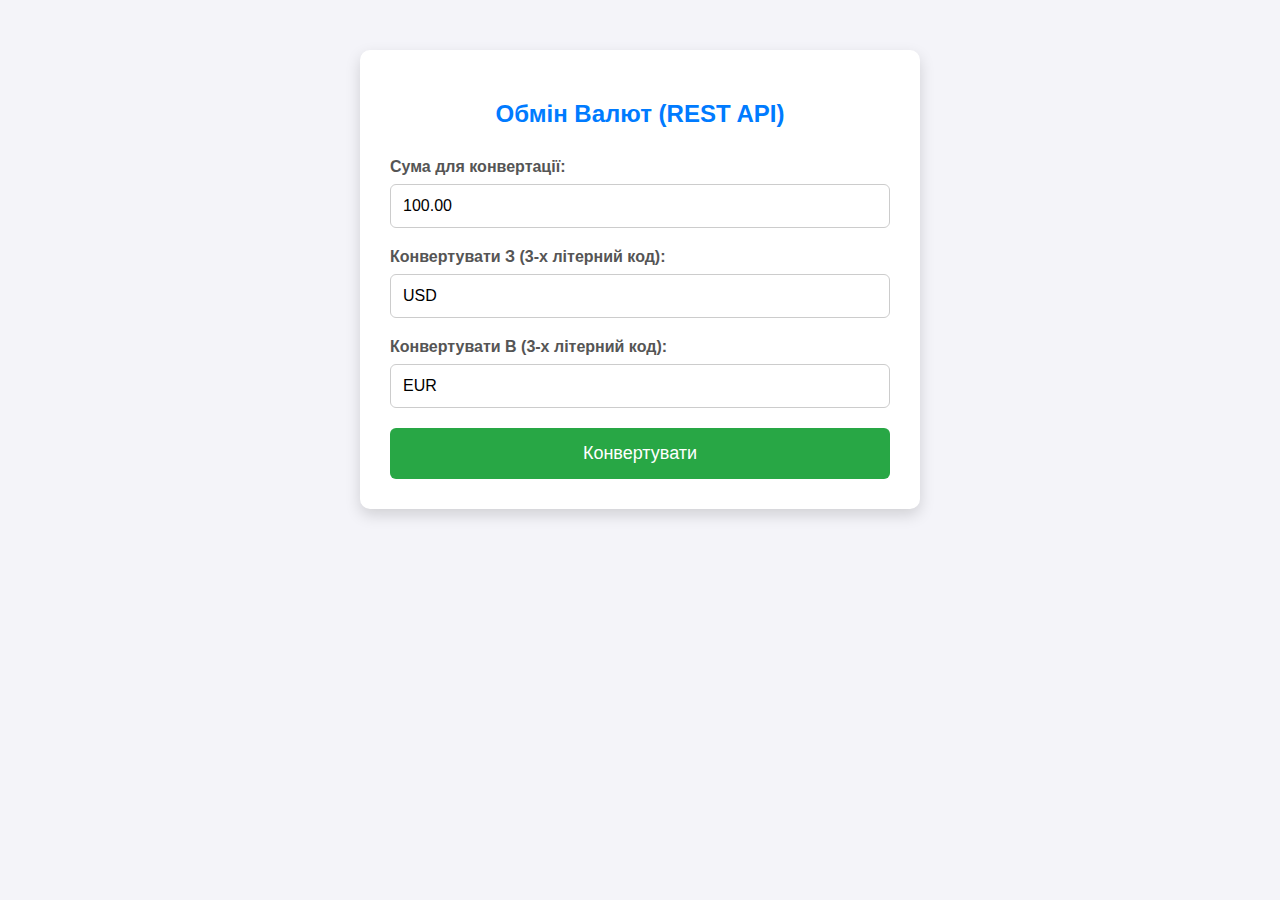
<file: src/main/resources/static/index.html>
<!DOCTYPE html>
<html lang="uk">
<head>
  <meta charset="UTF-8">
  <meta name="viewport" content="width=device-width, initial-scale=1.0">
  <title>Конвертація Валют (AJAX)</title>
  <style>
    body {
        font-family: 'Arial', sans-serif;
        background-color: #f4f4f9;
        color: #333;
        margin: 20px;
    }
    .container {
        max-width: 500px;
        margin: 50px auto;
        background: #ffffff;
        padding: 30px;
        border-radius: 10px;
        box-shadow: 0 6px 15px rgba(0, 0, 0, 0.15);
    }
    h2 {
        color: #007bff;
        text-align: center;
        margin-bottom: 30px;
    }
    .form-group {
        margin-bottom: 20px;
    }
    label {
        display: block;
        margin-bottom: 8px;
        font-weight: bold;
        color: #555;
    }
    input[type="text"],
    input[type="number"] {
        width: 100%;
        padding: 12px;
        border: 1px solid #ccc;
        border-radius: 6px;
        box-sizing: border-box;
        font-size: 16px;
    }
    button {
        width: 100%;
        padding: 15px;
        background-color: #28a745;
        color: white;
        border: none;
        border-radius: 6px;
        cursor: pointer;
        font-size: 18px;
        transition: background-color 0.3s ease;
    }
    button:hover {
        background-color: #218838;
    }
    .result-box, .error-box {
        margin-top: 30px;
        padding: 15px;
        border-radius: 8px;
        text-align: center;
    }
    .result-box {
        background-color: #e9f7ff;
        border: 1px solid #cce5ff;
    }
    .error-box {
        background-color: #f8d7da;
        color: #721c24;
        border: 1px solid #f5c6cb;
        font-weight: bold;
    }
    .amount-large {
        font-size: 2em;
        color: #28a745;
        font-weight: bold;
        margin: 10px 0;
    }
  </style>
</head>
<body>

<div class="container">
  <h2>Обмін Валют (REST API)</h2>

  <form id="conversionForm" method="post">

    <div class="form-group">
      <label for="amount">Сума для конвертації:</label>
      <input type="number" id="amount" name="amount"
             placeholder="Введіть суму" required min="0.01" step="0.01" value="100.00">
    </div>

    <div class="form-group">
      <label for="fromCurrency">Конвертувати З (3-х літерний код):</label>
      <input type="text" id="fromCurrency" name="fromCurrency"
             placeholder="Наприклад, USD" required maxlength="3" value="USD">
    </div>

    <div class="form-group">
      <label for="toCurrency">Конвертувати В (3-х літерний код):</label>
      <input type="text" id="toCurrency" name="toCurrency"
             placeholder="Наприклад, EUR" required maxlength="3" value="EUR">
    </div>

    <button type="submit">Конвертувати</button>
  </form>

  <div id="responseContainer">
  </div>

</div>

<script>
  // 1. ОТРИМАННЯ ЕЛЕМЕНТІВ
  const form = document.getElementById('conversionForm');
  const responseContainer = document.getElementById('responseContainer');

  // 2. ОБРОБНИК ВІДПРАВЛЕННЯ ФОРМИ
  form.addEventListener('submit', async function(event) {
      event.preventDefault(); // Зупиняємо стандартну відправку форми браузером

      responseContainer.innerHTML = ''; // Очищаємо попередні результати

      // 3. ЗБІР ДАНИХ З ПОЛІВ ФОРМИ
      const requestBody = {
          fromCurrency: document.getElementById('fromCurrency').value.toUpperCase(),
          toCurrency: document.getElementById('toCurrency').value.toUpperCase(),
          // Парсимо число, щоб забезпечити правильний тип даних для JSON
          amount: parseFloat(document.getElementById('amount').value)
      };

      // 4. НАДАННЯ ЗАПИТУ (POST з JSON)
      try {
          const response = await fetch('http://localhost:8080/api/currency/convert', {
              method: 'POST',
              headers: {
                  'Content-Type': 'application/json' // КЛЮЧОВИЙ МОМЕНТ: Вказуємо, що надсилаємо JSON
              },
              body: JSON.stringify(requestBody) // Перетворюємо JavaScript-об'єкт на JSON-рядок
          });

          // 5. ОБРОБКА ВІДПОВІДІ
          const data = await response.json();

          if (response.ok) {
              // HTTP 200 OK (Успішна конвертація)
              displaySuccess(data);
          } else if (response.status === 400) {
               // HTTP 400 Bad Request (Помилка валідації або непідтримувана валюта)
              displayError(data.message || data);
          } else {
              // Інші помилки (500, 404 тощо)
              displayError('Помилка сервера: ' + (data.message || response.statusText));
          }

      } catch (error) {
          console.error('Fetch error:', error);
          displayError('Неможливо підключитися до API. Перевірте, чи запущений Spring Boot.');
      }
  });

  // 6. ФУНКЦІЯ ДЛЯ ВІДОБРАЖЕННЯ УСПІШНОГО РЕЗУЛЬТАТУ
  function displaySuccess(data) {
      const html = `
          <div class="result-box">
              <p>Результат конвертації ${data.fromCurrency} у ${data.toCurrency}:</p>
              <div class="amount-large">
                  ${data.convertedAmount.toFixed(2)} ${data.toCurrency}
              </div>
              <div class="rate-info">
                  (Курс: 1 ${data.fromCurrency} = ${data.exchangeRate.toFixed(4)} ${data.toCurrency})
              </div>
          </div>
      `;
      responseContainer.innerHTML = html;
  }

  // 7. ФУНКЦІЯ ДЛЯ ВІДОБРАЖЕННЯ ПОМИЛОК
  function displayError(message) {
      const html = `<div class="error-box">${message}</div>`;
      responseContainer.innerHTML = html;
  }

</script>

</body>
</html>
</file>
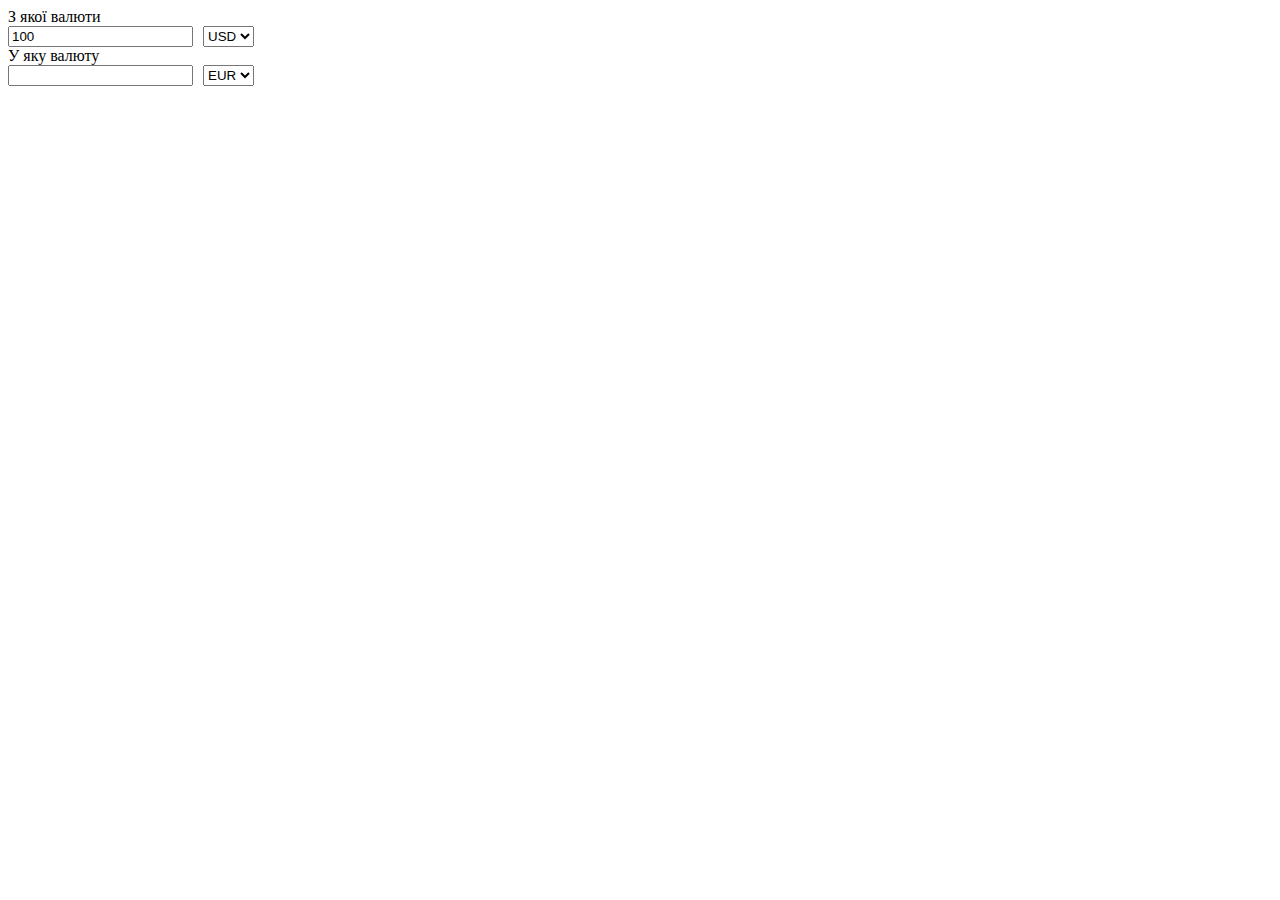
<file: src/main/resources/static/new_index.html>
<!DOCTYPE html>
<html lang="en">
<head>
    <meta charset="UTF-8">
    <title>Title</title>
</head>
<body>
<div class="form-group">
    <label>З якої валюти</label>
    <div style="display:flex; gap:10px;">
        <input type="number" id="amountLeft" step="0.01" value="100">
        <select id="currencyLeft">
            <option value="USD">USD</option>
            <option value="EUR">EUR</option>
            <option value="UAH">UAH</option>
        </select>
    </div>
</div>

<div class="form-group">
    <label>У яку валюту</label>
    <div style="display:flex; gap:10px;">
        <input type="number" id="amountRight" step="0.01">
        <select id="currencyRight">
            <option value="EUR">EUR</option>
            <option value="USD">USD</option>
            <option value="UAH">UAH</option>
        </select>
    </div>
</div>

<script>
    const amountLeft = document.getElementById('amountLeft');
    const amountRight = document.getElementById('amountRight');
    const currencyLeft = document.getElementById('currencyLeft');
    const currencyRight = document.getElementById('currencyRight');

    let activeInput = 'left';

    // Слушаем ввод
    amountLeft.addEventListener('input', () => {
        activeInput = 'left';
        convert();
    });

    amountRight.addEventListener('input', () => {
        activeInput = 'right';
        convert();
    });

    // Слушаем смену валют
    currencyLeft.addEventListener('change', convert);
    currencyRight.addEventListener('change', convert);

    async function convert() {
        let fromCurrency, toCurrency, amount;

        if (activeInput === 'left') {
            amount = parseFloat(amountLeft.value);
            fromCurrency = currencyLeft.value;
            toCurrency = currencyRight.value;
        } else {
            amount = parseFloat(amountRight.value);
            fromCurrency = currencyRight.value;
            toCurrency = currencyLeft.value;
        }

        if (isNaN(amount) || amount <= 0) return;

        try {
            const response = await fetch('http://localhost:8080/api/currency/convert', {
                method: 'POST',
                headers: { 'Content-Type': 'application/json' },
                body: JSON.stringify({ fromCurrency, toCurrency, amount })
            });

            const data = await response.json();

            if (!response.ok) {
                console.error(data);
                return;
            }

            if (activeInput === 'left') {
                amountRight.value = data.convertedAmount.toFixed(2);
            } else {
                amountLeft.value = data.convertedAmount.toFixed(2);
            }

        } catch (e) {
            console.error('API error', e);
        }
    }
</script>

</body>
</html>
</file>
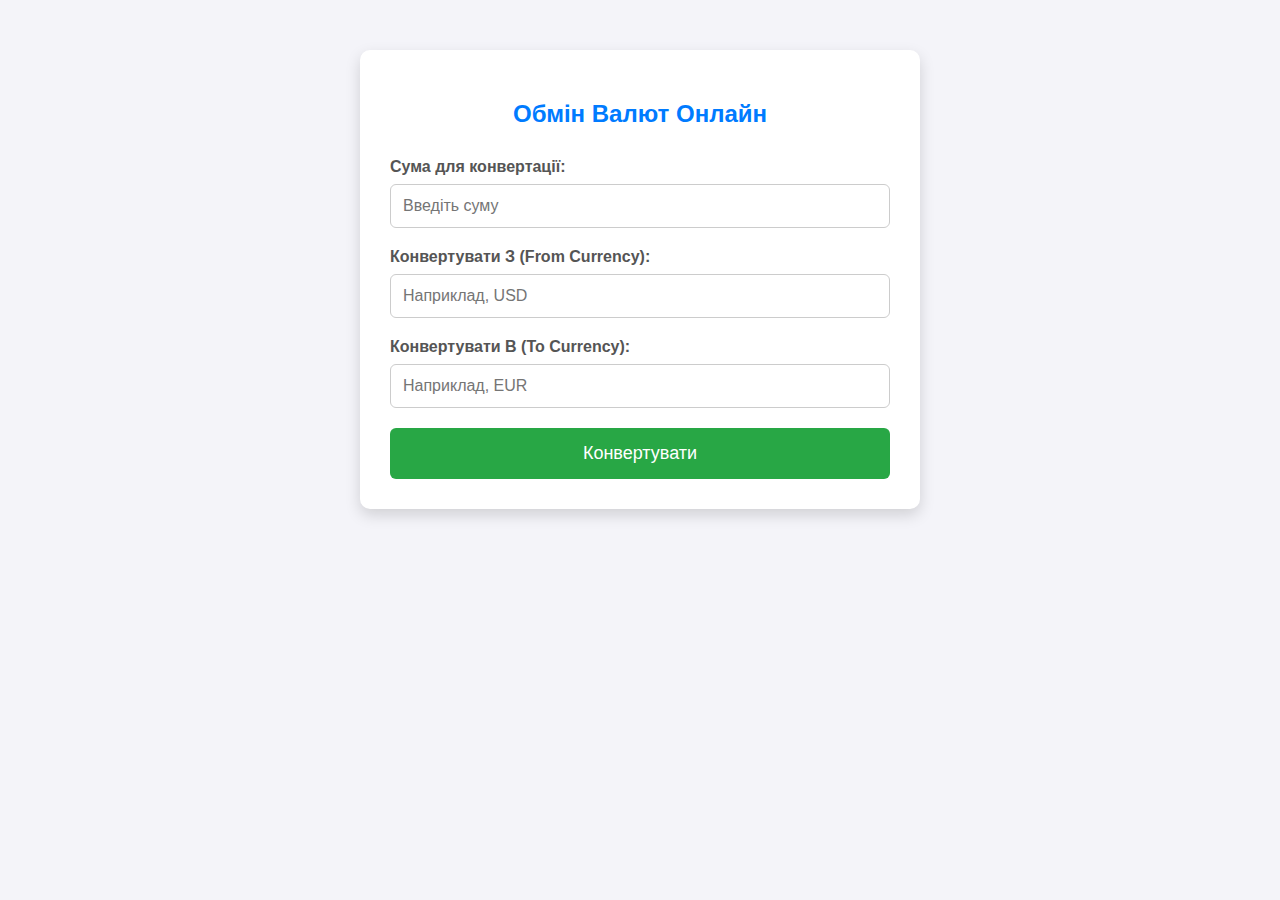
<file: src/main/resources/templates/main.html>
<!DOCTYPE html>
<html lang="uk">
<head>
  <meta charset="UTF-8">
  <meta name="viewport" content="width=device-width, initial-scale=1.0">
  <title>Форма Конвертації Валют</title>
  <style>
    body {
        font-family: 'Arial', sans-serif;
        background-color: #f4f4f9;
        color: #333;
        margin: 20px;
    }
    .container {
        max-width: 500px;
        margin: 50px auto;
        background: #ffffff;
        padding: 30px;
        border-radius: 10px;
        box-shadow: 0 6px 15px rgba(0, 0, 0, 0.15);
    }
    h2 {
        color: #007bff;
        text-align: center;
        margin-bottom: 30px;
    }
    .form-group {
        margin-bottom: 20px;
    }
    label {
        display: block;
        margin-bottom: 8px;
        font-weight: bold;
        color: #555;
    }
    input[type="text"],
    input[type="number"],
    select {
        width: 100%;
        padding: 12px;
        border: 1px solid #ccc;
        border-radius: 6px;
        box-sizing: border-box; /* Важливо для коректної ширини */
        font-size: 16px;
    }
    button {
        width: 100%;
        padding: 15px;
        background-color: #28a745;
        color: white;
        border: none;
        border-radius: 6px;
        cursor: pointer;
        font-size: 18px;
        transition: background-color 0.3s ease;
    }
    button:hover {
        background-color: #218838;
    }
  </style>
</head>
<body>

<div class="container">
  <h2>Обмін Валют Онлайн</h2>

  <form action="http://localhost:8080/convert" method="post">

    <div class="form-group">
      <label for="amount">Сума для конвертації:</label>
      <input type="number" id="amount" name="amount"
             placeholder="Введіть суму" required min="0.01" step="0.01">
    </div>

    <div class="form-group">
      <label for="fromCurrency">Конвертувати З (From Currency):</label>
      <input type="text" id="fromCurrency" name="fromCurrency"
             placeholder="Наприклад, USD" required maxlength="3">
    </div>

    <div class="form-group">
      <label for="toCurrency">Конвертувати В (To Currency):</label>
      <input type="text" id="toCurrency" name="toCurrency"
             placeholder="Наприклад, EUR" required maxlength="3">
    </div>

    <button type="submit">Конвертувати</button>

  </form>

</div>

</body>
</html>
</file>
